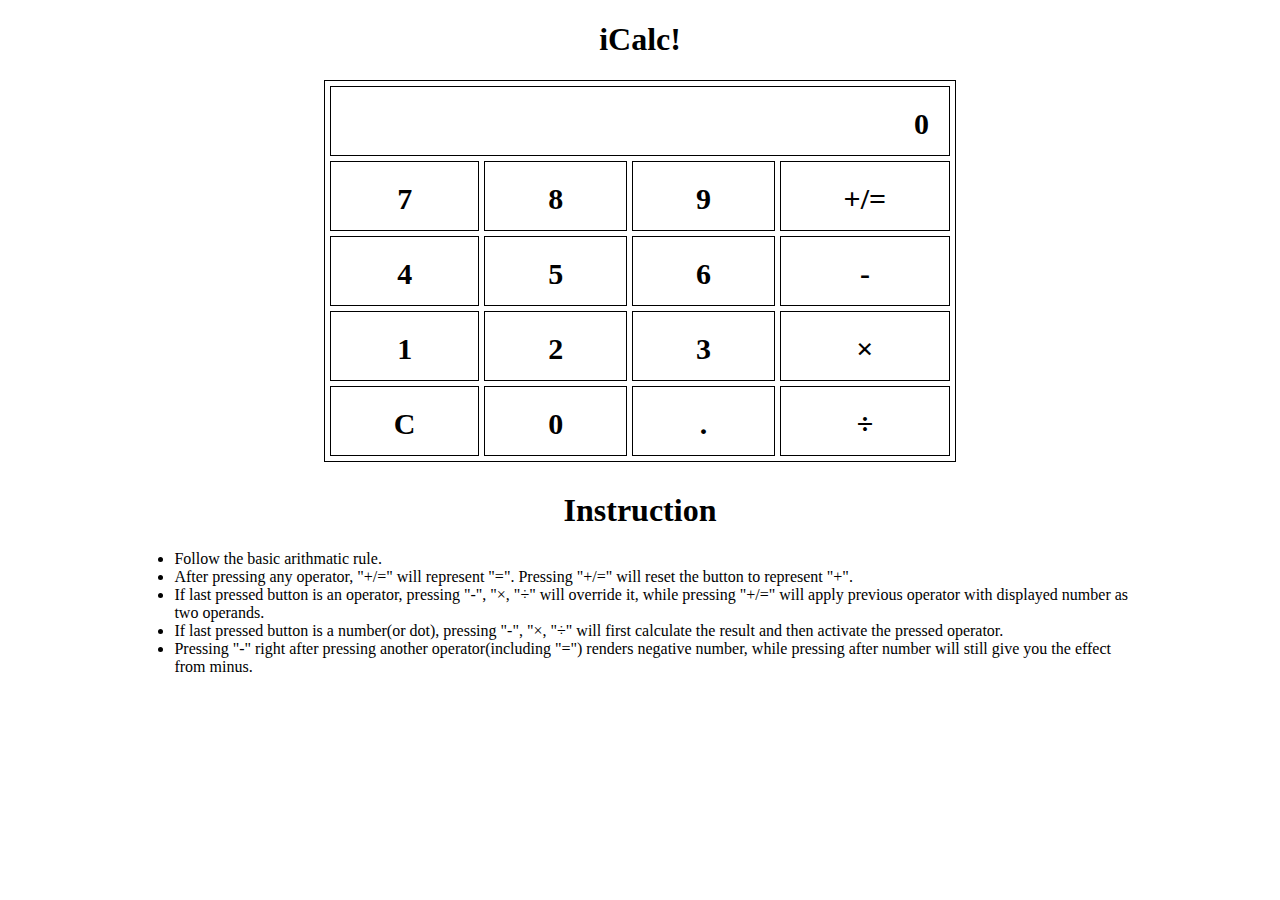
<file: calc/calc.html>
<!DOCTYPE html>
<html lang="en">
<head>
	<meta charset="utf-8">
	<title>Naive Calculator</title>
	<link rel="stylesheet" type="text/css" href="calc.css">
</head>
<body>
<h1>iCalc!</h1>
<div class="grid-container">
	<div id="display" class="grid-item">0</div>
	<div id="G7" class="grid-item">7</div>
	<div id="G8" class="grid-item">8</div>
	<div id="G9" class="grid-item">9</div>
	<div id="plus" class="grid-item">+/=</div>
	<div id="G4" class="grid-item">4</div>
	<div id="G5" class="grid-item">5</div>
	<div id="G6" class="grid-item">6</div>
	<div id="minus" class="grid-item">-</div>
	<div id="G1" class="grid-item">1</div>
	<div id="G2" class="grid-item">2</div>
	<div id="G3" class="grid-item">3</div>
	<div id="times" class="grid-item">&times;</div>
	<div id="clear" class="grid-item">C</div>
	<div id="G0" class="grid-item">0</div>
	<div id="dot" class="grid-item">.</div>
	<div id="divide" class="grid-item">&divide;</div>
</div>

<div>
	<h1>Instruction</h1>
	<ul id="instruction">
		<li>Follow the basic arithmatic rule.</li>
		<li>After pressing any operator, "+/=" will represent "=". Pressing "+/=" will reset the button to represent "+".</li>
		<li>If last pressed button is an operator, pressing "-", "&times;, "&divide;" will override it, while pressing "+/=" will apply previous operator with displayed number as two operands.</li>
		<li>If last pressed button is a number(or dot), pressing "-", "&times;, "&divide;" will first calculate the result and then activate the pressed operator.</li>
		<li>Pressing "-" right after pressing another operator(including "=") renders negative number, while pressing after number will still give you the effect from minus.</li>

	</ul>
	
</div>

<script src="calc.js"></script>
</body>
</html>
</file>
<file: calc/calc.css>
*, *::before, *::after {
	box-sizing: border-box;
	font-weight: 900;
}

h1 {
	text-align: center;
}

.grid-container {
	width: 50%;
	margin: auto;
	display: grid;
	grid-gap: 5px;
	padding: 5px;
	border: 1px solid black;
	overflow: auto;
}

.grid-item {
	border: 1px solid black;
	font-size: 30px;
	height: 70px;
	text-align: center;
	padding: 20px;
	user-select: none;
}

.grid-item:hover:not(#display) {
	background-color: grey;
	color: white;
}

.grid-item:active:not(#display) {
	background-color: black;
	color: white;
}

#display {
	overflow-x: scroll;
	text-align: right;
	grid-row: 1;
	grid-column: 1 / 5;
}

#G7 {
	grid-column: 1 / 2;
	grid-row: 2;
}

#G8 {
	grid-column: 2 / 3;
	grid-row: 2;
}

#G9 {
	grid-column: 3 / 4;
	grid-row: 2;
}

#plus {
	grid-column: 4 / 5;
	grid-row: 2;
}

#G4 {
	grid-column: 1 / 2;
	grid-row: 3;
}

#G5 {
	grid-column: 2 / 3;
	grid-row: 3;
}

#G6 {
	grid-column: 3 / 4;
	grid-row: 3;
}

#minus {
	grid-column: 4 / 5;
	grid-row: 3;
}

#G1 {
	grid-column: 1 / 2;
	grid-row: 4;
}

#G2 {
	grid-column: 2 / 3;
	grid-row: 4;
}

#G3 {
	grid-column: 3 / 4;
	grid-row: 4;
}

#times {
	grid-column: 4 / 5;
	grid-row: 4;
}

#clear {
	grid-column: 1 / 2;
	grid-row: 5;
}

#G0 {
	grid-column: 2 / 3;
	grid-row: 5;
}

#dot {
	grid-column: 3 / 4;
	grid-row: 5;
}

#divide {
	grid-column: 4 / 5;
	grid-row: 5;
}

.grid-container+div {
	width: 80%;
	margin: 30px auto;
}

#instruction li{
	font-weight: 400;
}
</file>
